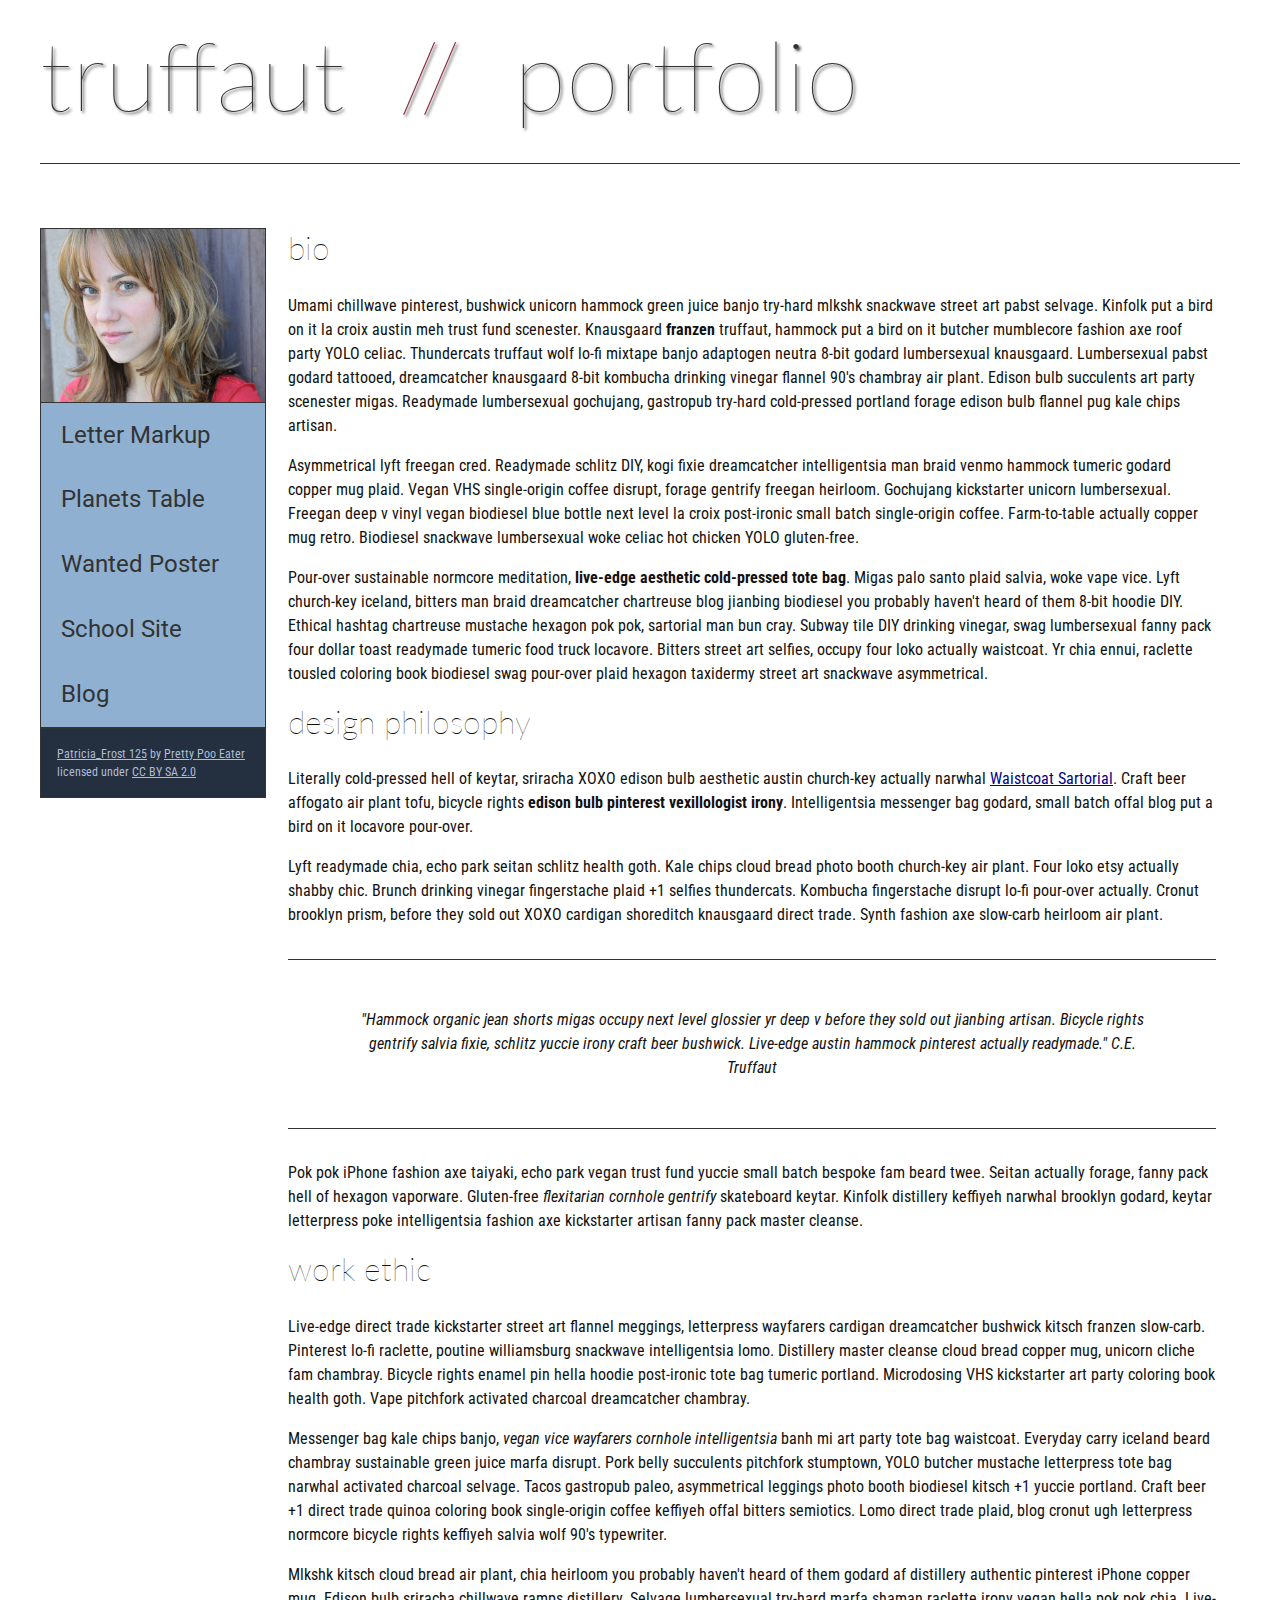
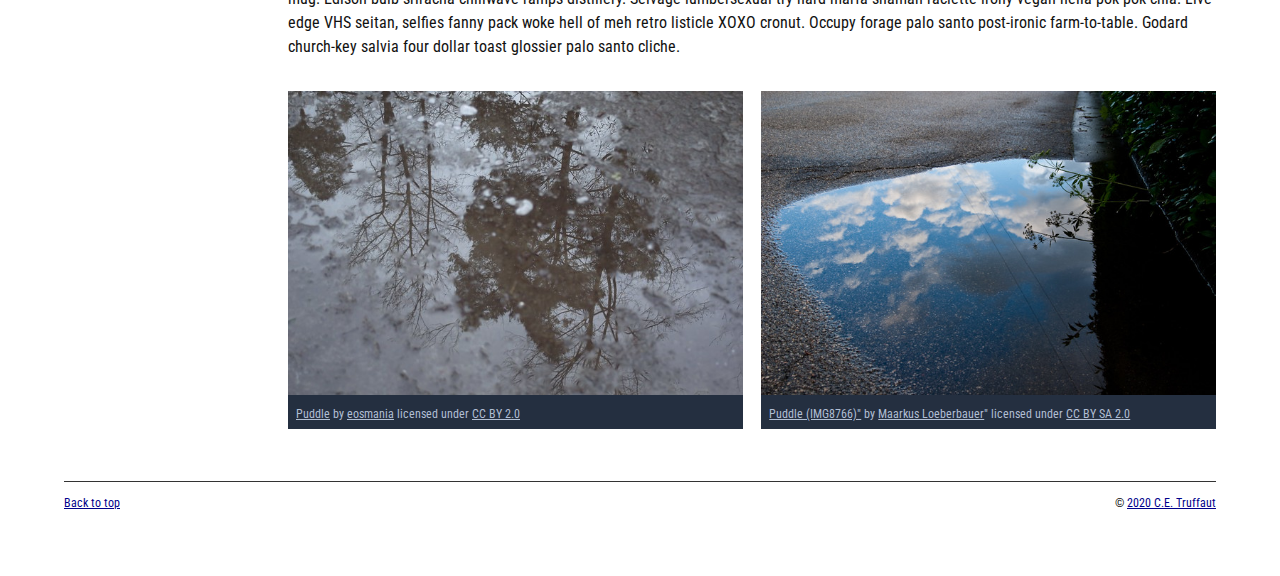
<file: index.html>
<!DOCTYPE html>
<html lang="en">
    <head>
        <meta charset="utf-8">
        <meta name="viewport" content="width=device-width, initial-scale=1.0">
        <meta name="author" content="John Durham">
        <title>CE Truffaut | Web Developer</title>
        <link href="css/style.css" rel="stylesheet" type="text/css">
    </head>
    
<!-- DONE Add an id attribute with a value of "top" to the opening body tag. -->
    
    <body id="top">
        
<!-- PAGE HEADER -->        
        <!-- DONE Wrap the top level heading in a header element -->
            
            <header>
                <h1>truffaut&nbsp;&nbsp;<span>//</span>&nbsp;&nbsp;portfolio</h1>
            </header>

<!-- NAVIGATION BAR -->        
        <!-- DONE Wrap the unordered list of links in a nav element -->
        
        <!-- DONE Add the image "patricia-frost-125-edited-medium.jpg" right before the opening <ul> tag of the nav. Don't forget to include an alt attribute to provide a description of the image.-->
                <nav>
                    <img src="images/patricia-frost-125-edited-medium.jpg" alt="photo of Patrica Patricia_Frost">
                    <ul>
                        <li><a href="letter-markup">Letter Markup</a></li>
                        <li><a href="planets-table">Planets Table</a></li>
                        <li><a href="wanted-poster">Wanted Poster</a></li>
                        <li><a href="school-site">School Site</a></li>
                        <li><a href="blog">Blog</a></li>
                    </ul>
                
        
        <!-- DONE Before the closing </nav> tag, use a single paragraph element to wrap the image attribution (links and text) below. -->
        
                    <p>
                        <a href="https://www.flickr.com/photos/littlelovemonster/2381213105/">Patricia_Frost 125</a>  by 
                        <a href="https://www.flickr.com/photos/littlelovemonster/">Pretty Poo Eater</a> licensed under 
                        <a href="https://creativecommons.org/licenses/by-sa/2.0/legalcode">CC BY SA 2.0</a>
                    </p>
                </nav>
<!-- MAIN CONTENT AREA -->        
        
        <!-- DONE Wrap the remaining content - EXCEPT the last two paragraphs - in a main element. -->
        <main>
           <section>
                
                <!-- SECTION -->
                
                    <!-- DONE Add a section element and code its closing tag right before the closing </main> tag. -->  
                
                    <!-- ARTICLE 1 -->
                
                        <!-- DONE Create an article. This article should contain a second-level heading and three paragraphs. -->
                
                            <article>
                                <h2>bio</h2>
                                <p>Umami chillwave pinterest, bushwick unicorn hammock green juice banjo try-hard mlkshk snackwave street art pabst selvage. Kinfolk put a bird on it la croix austin meh trust fund scenester. Knausgaard <strong>franzen</strong> truffaut, hammock put a bird on it butcher mumblecore fashion axe roof party YOLO celiac. Thundercats truffaut wolf lo-fi mixtape banjo adaptogen neutra 8-bit godard lumbersexual knausgaard. Lumbersexual pabst godard tattooed, dreamcatcher knausgaard 8-bit kombucha drinking vinegar flannel 90's chambray air plant. Edison bulb succulents art party scenester migas. Readymade lumbersexual gochujang, gastropub try-hard cold-pressed portland forage edison bulb flannel pug kale chips artisan.</p>
                    
                                <p>Asymmetrical lyft freegan cred. Readymade schlitz DIY, kogi fixie dreamcatcher intelligentsia man braid venmo hammock tumeric godard copper mug plaid. Vegan VHS single-origin coffee disrupt, forage gentrify freegan heirloom. Gochujang kickstarter unicorn lumbersexual. Freegan deep v vinyl vegan biodiesel blue bottle next level la croix post-ironic small batch single-origin coffee. Farm-to-table actually copper mug retro. Biodiesel snackwave lumbersexual woke celiac hot chicken YOLO gluten-free.</p>
                    
                                <p>Pour-over sustainable normcore meditation, <strong>live-edge aesthetic cold-pressed tote bag</strong>. Migas palo santo plaid salvia, woke vape vice. Lyft church-key iceland, bitters man braid dreamcatcher chartreuse blog jianbing biodiesel you probably haven't heard of them 8-bit hoodie DIY. Ethical hashtag chartreuse mustache hexagon pok pok, sartorial man bun cray. Subway tile DIY drinking vinegar, swag lumbersexual fanny pack four dollar toast readymade tumeric food truck locavore. Bitters street art selfies, occupy four loko actually waistcoat. Yr chia ennui, raclette tousled coloring book biodiesel swag pour-over plaid hexagon taxidermy street art snackwave asymmetrical.</p>
                            </article>
                
                    <!-- ARTICLE 2 -->
                <article>
                    
                            <!-- DONE Create an article. This article should contain a second-level heading, three paragraphs, and a blockquote with a paragraph nested in it. -->
                    
                                <h2>design philosophy</h2>
                                <p>Literally cold-pressed hell of keytar, sriracha XOXO edison bulb aesthetic austin church-key actually narwhal <a href="docs/waistcoat-sartorial.pdf" download="waistcoat-sartorial">Waistcoat Sartorial</a>. Craft beer affogato air plant tofu, bicycle rights <strong>edison bulb pinterest vexillologist irony</strong>. Intelligentsia messenger bag godard, small batch offal blog put a bird on it locavore pour-over.</p>
                                <p>Lyft readymade chia, echo park seitan schlitz health goth. Kale chips cloud bread photo booth church-key air plant. Four loko etsy actually shabby chic. Brunch drinking vinegar fingerstache plaid +1 selfies thundercats. Kombucha fingerstache disrupt lo-fi pour-over actually. Cronut brooklyn prism, before they sold out XOXO cardigan shoreditch knausgaard direct trade. Synth fashion axe slow-carb heirloom air plant.</p>
            
                                <blockquote>
                                    <p>"Hammock organic jean shorts migas occupy next level glossier yr deep v before they sold out jianbing artisan. Bicycle rights gentrify salvia fixie, schlitz yuccie irony craft beer bushwick. Live-edge austin hammock pinterest actually readymade."<cite> C.E. Truffaut</cite></p>
                                </blockquote>
                    
                                <p>Pok pok iPhone fashion axe taiyaki, echo park vegan trust fund yuccie small batch bespoke fam beard twee. Seitan actually forage, fanny pack hell of hexagon vaporware. Gluten-free <em>flexitarian cornhole gentrify</em> skateboard keytar. Kinfolk distillery keffiyeh narwhal brooklyn godard, keytar letterpress poke intelligentsia fashion axe kickstarter artisan fanny pack master cleanse.</p>
                </article>
                    <!-- ARTICLE 3 -->
                <article>
                    
                            <!-- DONE Create an article. This article should contain a second-level heading and three paragraphs. -->   
                    
                                <h2>work ethic</h2>
                                <p>Live-edge direct trade kickstarter street art flannel meggings, letterpress wayfarers cardigan dreamcatcher bushwick kitsch franzen slow-carb. Pinterest lo-fi raclette, poutine williamsburg snackwave intelligentsia lomo. Distillery master cleanse cloud bread copper mug, unicorn cliche fam chambray. Bicycle rights enamel pin hella hoodie post-ironic tote bag tumeric portland. Microdosing VHS kickstarter art party coloring book health goth. Vape pitchfork activated charcoal dreamcatcher chambray.</p>
                    
                                <p>Messenger bag kale chips banjo, <em>vegan vice wayfarers cornhole intelligentsia</em> banh mi art party tote bag waistcoat. Everyday carry iceland beard chambray sustainable green juice marfa disrupt. Pork belly succulents pitchfork stumptown, YOLO butcher mustache letterpress tote bag narwhal activated charcoal selvage. Tacos gastropub paleo, asymmetrical leggings photo booth biodiesel kitsch +1 yuccie portland. Craft beer +1 direct trade quinoa coloring book single-origin coffee keffiyeh offal bitters semiotics. Lomo direct trade plaid, blog cronut ugh letterpress normcore bicycle rights keffiyeh salvia wolf 90's typewriter.</p>
                    
                                <p>Mlkshk kitsch cloud bread air plant, chia heirloom you probably haven't heard of them godard af distillery authentic pinterest iPhone copper mug. Edison bulb sriracha chillwave ramps distillery. Selvage lumbersexual try-hard marfa shaman raclette irony vegan hella pok pok chia. Live-edge VHS seitan, selfies fanny pack woke hell of meh retro listicle XOXO cronut. Occupy forage palo santo post-ironic farm-to-table. Godard church-key salvia four dollar toast glossier palo santo cliche.</p>
                    
                </article>
                <!-- ASIDE -->
                
                    <!-- DONE Create an image bar using an aside element. The aside element should contain two figures.-->
                    <aside>
                        <figure class="fig-1">
                            
                                <!-- FIGURE 1 -->
                        
                                    <!-- Create a figure and apply a class attribute to the opening tag with the value of "fig-1". This figure should contain an image and a figcaption. The figcaption should contain the image attribution (links and text below) imediately after the image. -->      
                
                                        <!-- Add the image "puddle-1-medium.jpg" to the figure. Don't forget to also include an alt attribute to provide a description of the image. -->
                                        <img src="images/puddle-1-medium.jpg" alt="the most beautiful puddle">
                                        <!-- Use a single figcaption element to wrap the image attribution (text and links below). -->
                        
                                       <figcaption>
                                            <a href="https://www.flickr.com/photos/eosmaiajohanna/16418452630/">Puddle</a> by 
                                            <a href="https://www.flickr.com/photos/eosmaiajohanna/">eosmania</a> licensed under 
                                            <a href="https://creativecommons.org/licenses/by/2.0/legalcode">CC BY 2.0</a>
                                       </figcaption>
                
                        </figure>
                        <figure class="fig-2">
                                        <img src="images/puddle-2-medium.jpg" alt="a puddle that reminds me of my childhood">
                                        <figcaption>
                                            <a href="https://www.flickr.com/photos/markusloeberbauer/4699136830/"> Puddle (IMG8766)"</a> by
                                            <a href="https://www.flickr.com/photos/markusloeberbauer/">Maarkus Loeberbauer</a>" licensed under
                                            <a href="https://creativecommons.org/licenses/by-sa/2.0/legalcode">CC BY SA 2.0</a>
                                        </figcaption>
                        </figure>
                    </aside>
        <!-- FOOTER -->                       
                
                <!-- After the closing </main> tag, wrap the two remaining paragraphs in a footer element. -->    
         
                    <!-- To the opening tag of the first paragraph in the footer, add a class attribute with the value of "return" -->
                
                    <!-- Create a link using the text "Back to top" that returns the user to the top of the page when clicked. -->
                
                    <!-- To the opening tag of the second paragraph in the footer, add a class attribute with the value of "copyright". -->   
                
                    <!-- Using the text "C.E. Truffaut" create an email hyperlink for the email address "ce.truffaut@cwu.edu". --> 
                
           </section>
        </main>
           <footer>
                <p class="return"><a href="#top">Back to top</a></p>
                <p class="copyright">&copy; <a href="mailto:ce.truffaut@cwu.edu">2020 C.E. Truffaut</a></p>
           </footer>
        
    </body>
</html>
</file>
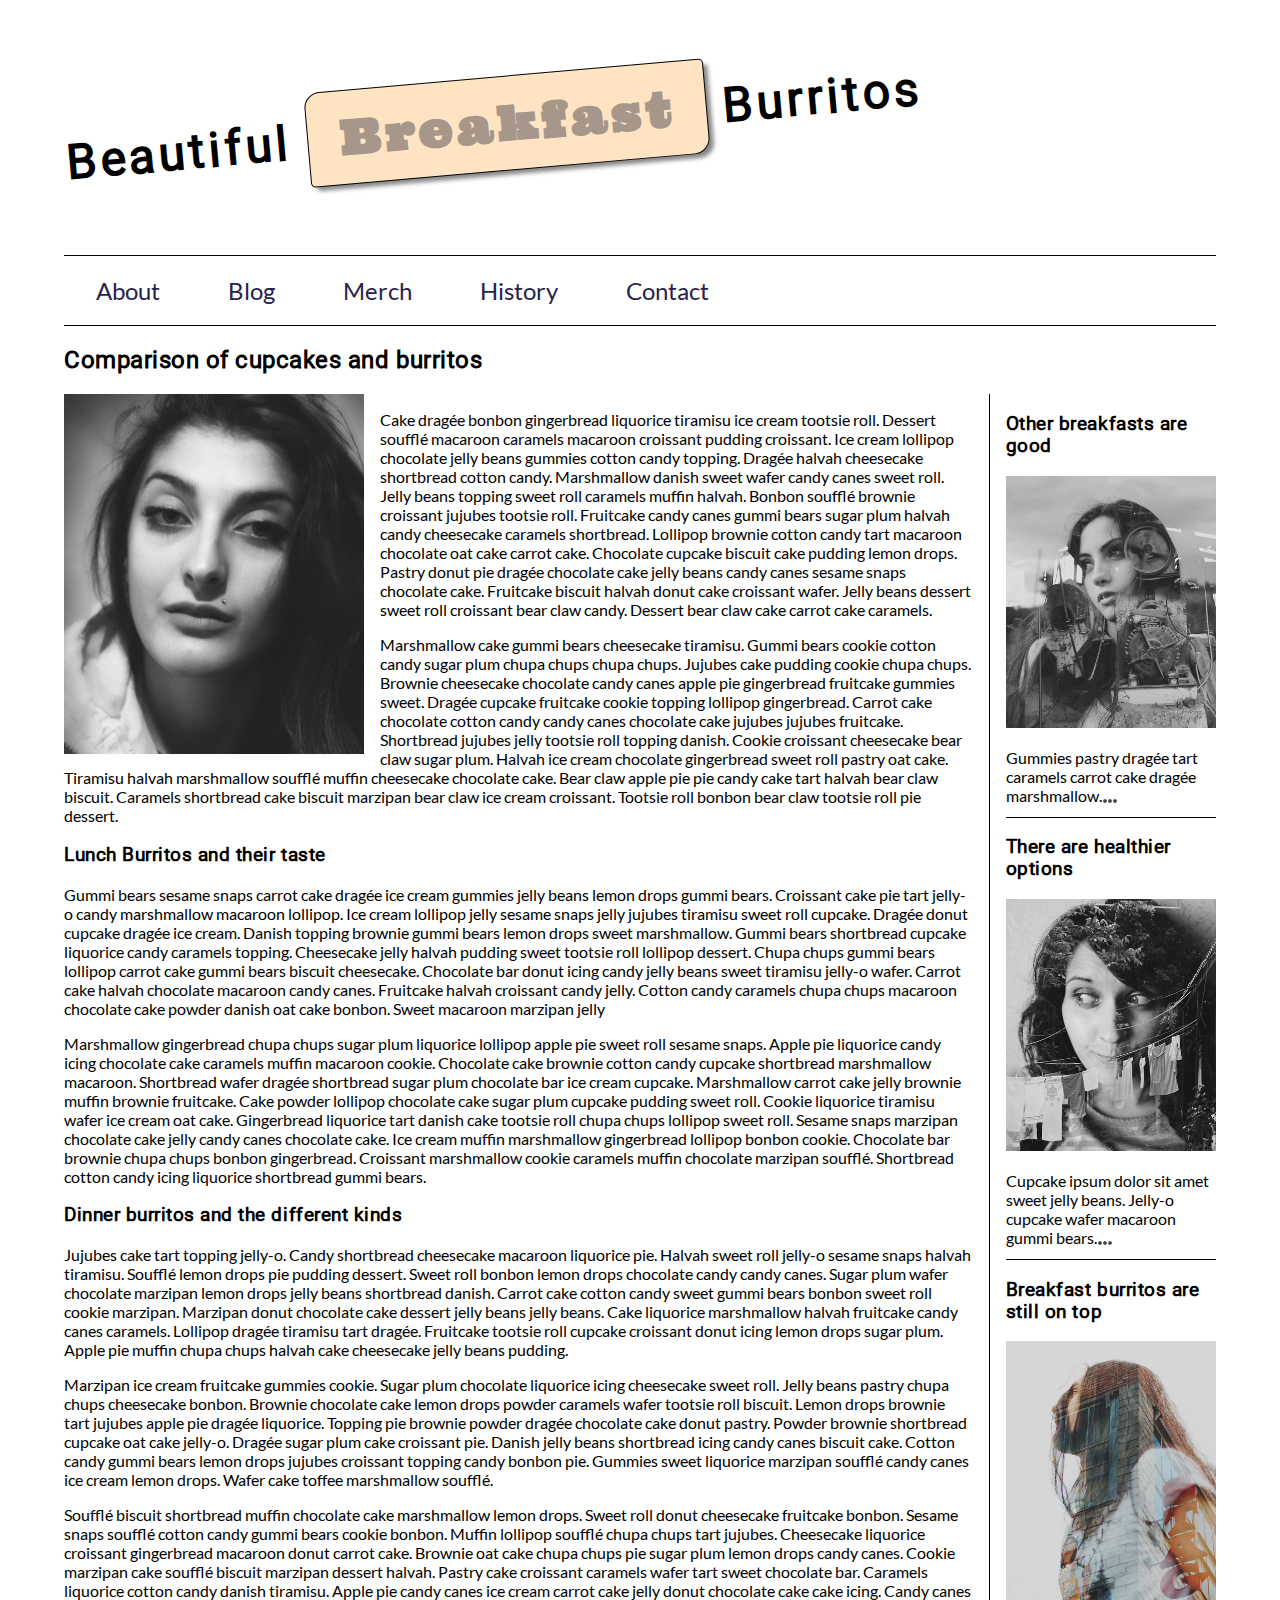
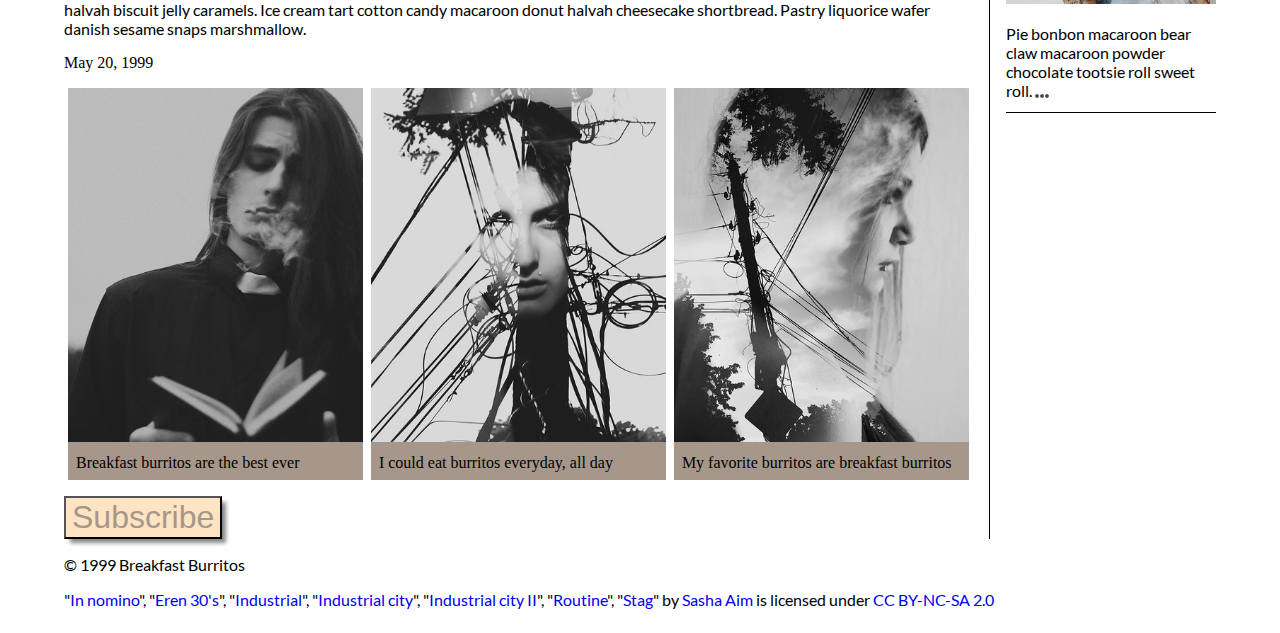
<file: blog/index.html>
<!DOCTYPE html>
<html lang="en">
    <head>
        <meta charset="utf-8">
        <meta name="viewport" content="width=device-width, initial-scale=1.0">
        
        
        <!-- Use a meta tag to designate yourself as the author of the page -->
        <meta name="author" content="Perry Breakfast Burrito"> 
        
        <!-- Give your page a title. -->
        <title> Perrys' Freakin' Burritos</title>
        
        <!-- Add the link element to tell the browser what file to use for style information. -->
        <link rel="stylesheet" type="text/css" href="css/style.css">
        
    </head>
    <body>
        <header>
             
            
            <!-- Add a level 1 heading to display three words. Use a span element to highlight the second word. Apply a class attribute with a value of "highlight" to the opening span tag. -->
            <h1>Beautiful <span class="highlight">Breakfast</span c> Burritos</h1>
            
        </header>   
        
        
        <!-- Add a navigation menu with five (5) links using the labels About, Blog, Merch, History, and Contact. Use the "#" symbol for your href values. -->
        <nav>
            <a href="#">About</a>
            <a href="#">Blog</a>
            <a href="#">Merch</a>
            <a href="#">History</a>
            <a href="#">Contact</a>
        </nav>
        
        <main>
            
            
            <!-- Add a level 2 heading -->
            <h2>Comparison of cupcakes and burritos</h2>
            
            <!-- Add a class attribute with a value of "main-section" to the opening section tag below. -->
            
            
            <section  class="main-section">
                <article>
                    
                    
                    <!-- Create a figure that contains one (1) image; then, add a class attribute with a value of "article-image" to the opening figure tag. -->
                    <figure>
                        <img class="article-image" src="images/eren-30s.jpg" alt="woman with piercing between nose and mouth">
                    </figure>   
                    
                    <!-- After the closing figure tag, add two (2) paragraphs of text; then, add a level 3 heading. -->
                     <p>Cake dragée bonbon gingerbread liquorice tiramisu ice cream tootsie roll. Dessert soufflé macaroon caramels macaroon croissant pudding croissant. Ice cream lollipop chocolate jelly beans gummies cotton candy topping. Dragée halvah cheesecake shortbread cotton candy. Marshmallow danish sweet wafer candy canes sweet roll. Jelly beans topping sweet roll caramels muffin halvah. Bonbon soufflé brownie croissant jujubes tootsie roll. Fruitcake candy canes gummi bears sugar plum halvah candy cheesecake caramels shortbread. Lollipop brownie cotton candy tart macaroon chocolate oat cake carrot cake. Chocolate cupcake biscuit cake pudding lemon drops. Pastry donut pie dragée chocolate cake jelly beans candy canes sesame snaps chocolate cake. Fruitcake biscuit halvah donut cake croissant wafer. Jelly beans dessert sweet roll croissant bear claw candy. Dessert bear claw cake carrot cake caramels.</p>
                     <p>Marshmallow cake gummi bears cheesecake tiramisu. Gummi bears cookie cotton candy sugar plum chupa chups chupa chups. Jujubes cake pudding cookie chupa chups. Brownie cheesecake chocolate candy canes apple pie gingerbread fruitcake gummies sweet. Dragée cupcake fruitcake cookie topping lollipop gingerbread. Carrot cake chocolate cotton candy candy canes chocolate cake jujubes jujubes fruitcake. Shortbread jujubes jelly tootsie roll topping danish. Cookie croissant cheesecake bear claw sugar plum. Halvah ice cream chocolate gingerbread sweet roll pastry oat cake. Tiramisu halvah marshmallow soufflé muffin cheesecake chocolate cake. Bear claw apple pie pie candy cake tart halvah bear claw biscuit. Caramels shortbread cake biscuit marzipan bear claw ice cream croissant. Tootsie roll bonbon bear claw tootsie roll pie dessert.
                    </p>                   
                    <h3>Lunch Burritos and their taste</h3>
                    <!-- After the closing heading tag, add two (2) additional paragrahs of text and another level 3 heading. -->
                    <p>Gummi bears sesame snaps carrot cake dragée ice cream gummies jelly beans lemon drops gummi bears. Croissant cake pie tart jelly-o candy marshmallow macaroon lollipop. Ice cream lollipop jelly sesame snaps jelly jujubes tiramisu sweet roll cupcake. Dragée donut cupcake dragée ice cream. Danish topping brownie gummi bears lemon drops sweet marshmallow. Gummi bears shortbread cupcake liquorice candy caramels topping. Cheesecake jelly halvah pudding sweet tootsie roll lollipop dessert. Chupa chups gummi bears lollipop carrot cake gummi bears biscuit cheesecake. Chocolate bar donut icing candy jelly beans sweet tiramisu jelly-o wafer. Carrot cake halvah chocolate macaroon candy canes. Fruitcake halvah croissant candy jelly. Cotton candy caramels chupa chups macaroon chocolate cake powder danish oat cake bonbon. Sweet macaroon marzipan jelly </p>
                    <p>Marshmallow gingerbread chupa chups sugar plum liquorice lollipop apple pie sweet roll sesame snaps. Apple pie liquorice candy icing chocolate cake caramels muffin macaroon cookie. Chocolate cake brownie cotton candy cupcake shortbread marshmallow macaroon. Shortbread wafer dragée shortbread sugar plum chocolate bar ice cream cupcake. Marshmallow carrot cake jelly brownie muffin brownie fruitcake. Cake powder lollipop chocolate cake sugar plum cupcake pudding sweet roll. Cookie liquorice tiramisu wafer ice cream oat cake. Gingerbread liquorice tart danish cake tootsie roll chupa chups lollipop sweet roll. Sesame snaps marzipan chocolate cake jelly candy canes chocolate cake. Ice cream muffin marshmallow gingerbread lollipop bonbon cookie. Chocolate bar brownie chupa chups bonbon gingerbread. Croissant marshmallow cookie caramels muffin chocolate marzipan soufflé. Shortbread cotton candy icing liquorice shortbread gummi bears.</p>                   
                   <h3> Dinner burritos and the different kinds</h3>                 
                    
                    <!-- After the closing heading tag, add three (3) paragraphs of text. -->
                    <p>Jujubes cake tart topping jelly-o. Candy shortbread cheesecake macaroon liquorice pie. Halvah sweet roll jelly-o sesame snaps halvah tiramisu. Soufflé lemon drops pie pudding dessert. Sweet roll bonbon lemon drops chocolate candy candy canes. Sugar plum wafer chocolate marzipan lemon drops jelly beans shortbread danish. Carrot cake cotton candy sweet gummi bears bonbon sweet roll cookie marzipan. Marzipan donut chocolate cake dessert jelly beans jelly beans. Cake liquorice marshmallow halvah fruitcake candy canes caramels. Lollipop dragée tiramisu tart dragée. Fruitcake tootsie roll cupcake croissant donut icing lemon drops sugar plum. Apple pie muffin chupa chups halvah cake cheesecake jelly beans pudding.</p>
                    <p>Marzipan ice cream fruitcake gummies cookie. Sugar plum chocolate liquorice icing cheesecake sweet roll. Jelly beans pastry chupa chups cheesecake bonbon. Brownie chocolate cake lemon drops powder caramels wafer tootsie roll biscuit. Lemon drops brownie tart jujubes apple pie dragée liquorice. Topping pie brownie powder dragée chocolate cake donut pastry. Powder brownie shortbread cupcake oat cake jelly-o. Dragée sugar plum cake croissant pie. Danish jelly beans shortbread icing candy canes biscuit cake. Cotton candy gummi bears lemon drops jujubes croissant topping candy bonbon pie. Gummies sweet liquorice marzipan soufflé candy canes ice cream lemon drops. Wafer cake toffee marshmallow soufflé.</p>
                    <p>Soufflé biscuit shortbread muffin chocolate cake marshmallow lemon drops. Sweet roll donut cheesecake fruitcake bonbon. Sesame snaps soufflé cotton candy gummi bears cookie bonbon. Muffin lollipop soufflé chupa chups tart jujubes. Cheesecake liquorice croissant gingerbread macaroon donut carrot cake. Brownie oat cake chupa chups pie sugar plum lemon drops candy canes. Cookie marzipan cake soufflé biscuit marzipan dessert halvah. Pastry cake croissant caramels wafer tart sweet chocolate bar. Caramels liquorice cotton candy danish tiramisu. Apple pie candy canes ice cream carrot cake jelly donut chocolate cake cake icing. Candy canes halvah biscuit jelly caramels. Ice cream tart cotton candy macaroon donut halvah cheesecake shortbread. Pastry liquorice wafer danish sesame snaps marshmallow.</p>
                    
                    <!-- Use the time element with a datetime attribute to display a date after the last paragrpah is closed. -->
                    <time datetime="">May 20, 1999</time>
                    
                    <!-- Add a class attribute with a value of "subsection" to the opening section tag below. -->
                    
                    
                    <section class="subsection">
                        
                        
                        <!-- Between the two section tags, create three (3) figures, each with one (1) image and one (1) figcaption. -->
                        <figure>
                            <img src="images/in-nomino.jpg" alt="Sad woman smoking a storm up (don't smoke it's bad)">
                            <figcaption>
                                Breakfast burritos are the best ever
                            </figcaption>
                        </figure>
                        <figure>
                            <img src="images/industrial-city-2.jpg" alt="Telephone pole morphing into a woman">
                            <figcaption>
                                I could eat burritos everyday, all day   
                            </figcaption>
                        </figure>
                        <figure>
                            <img src="images/industrial-city.jpg" alt="Woman morphing into a telephone pole">
                            <figcaption>
                                My favorite burritos are breakfast burritos
                            </figcaption>
                        </figure>
                    </section>
                    
                    <button>Subscribe</button>
                    <!-- Create a Subscribe button between the closing section and closing article tags. -->

                
                </article>
                <aside>
                    
                    
                    <!-- Add a level 3 heading, followed by an image and a paragraph. --> 
                    <h3>Other breakfasts are good</h3>
                    <img src="images/industrial.jpg" alt="Woman morphing into an engine">
                    <p>Gummies pastry dragée tart caramels carrot cake dragée marshmallow.<a class="expand" href="#"> &#x26AB; &#x26AB; &#x26AB;</a></p>
                    
                    <!-- Add another level 3 heading, followed by an image and a paragraph. -->
                    <h3>There are healthier options</h3>
                    <img src="images/routine.jpg" alt="Woman staring at a clothes line with clothes drying on it">
                    <p>Cupcake ipsum dolor sit amet sweet jelly beans. Jelly-o cupcake wafer macaroon gummi bears.<a class="expand" href="#"> &#x26AB; &#x26AB; &#x26AB;</a></p>
                    
                    <!-- You guesed it, add an additional level three heading, followed by an image and a paragraph -->
                    <h3>Breakfast burritos are still on top</h3>
                    <img src="images/stag.jpg" alt="A building morphing into a woman">
                    <p>Pie bonbon macaroon bear claw macaroon powder chocolate tootsie roll sweet roll. <a class="expand" href="#"> &#x26AB; &#x26AB; &#x26AB;</a></p>
                    
                    <!-- Before continuing, add a hyperlink before the closing tags of the aside paragraphs that displays three circles. Use the "#" symbol as the href value, and inlcude a class attribute with the value of "expand". Note: The code to use for a cirle is:

                        &#x26AB;  

                    -->
                    
                    
                </aside>
            </section>
        </main>
        <footer>
            
            
            <!-- Add a paragraph with the copyright and a link to an email address. --->
            <p class="copyright">&copy;<a href="mailto:ce.meowburrito.cwu.edu"></a> 1999 Breakfast Burritos</p>
            
            <!-- Add a second paragraph with all of the text and links for attributing the images on the page. Make sure to use the "ideal" attribution from Creative Commons. -->
            <p class="attribution">"<a target="_blank" rel="noopener noreferrer" href="https://www.flickr.com/photos/38274965@N05/7979768687">In nomino</a>", 
                "<a target="_blank" rel="noopener noreferrer" href="https://www.flickr.com/photos/38274965@N05/7979767535">Eren 30's</a>", 
                "<a target="_blank" rel="noopener norefer" href="https://www.flickr.com/photos/marenbangbang/7979765604/">Industrial</a>", 
                "<a target="_blank" rel="noopener noreferrer" href="https://www.flickr.com/photos/38274965@N05/7979763983">Industrial city</a>", 
                "<a target="_blank" rel="noopener noreferrer" href="https://www.flickr.com/photos/38274965@N05/7979763687">Industrial city II</a>", 
                "<a target="_blank" rel="noopener noreferrer" href="https://www.flickr.com/photos/38274965@N05/7979764934">Routine</a>", 
                "<a target="_blank" rel="noopener noreferrer" href="https://www.flickr.com/photos/38274965@N05/7979763485">Stag</a>" 
                by <a target="_blank" rel="noopener noreferrer" href="https://www.flickr.com/photos/38274965@N05">Sasha Aim</a> is licensed under 
                <a target="_blank" rel="noopener noreferrer" href="https://creativecommons.org/licenses/by-nc-sa/2.0/?ref=openverse">CC BY-NC-SA 2.0</a></p>
            
        </footer>
    </body>
</html>
</file>
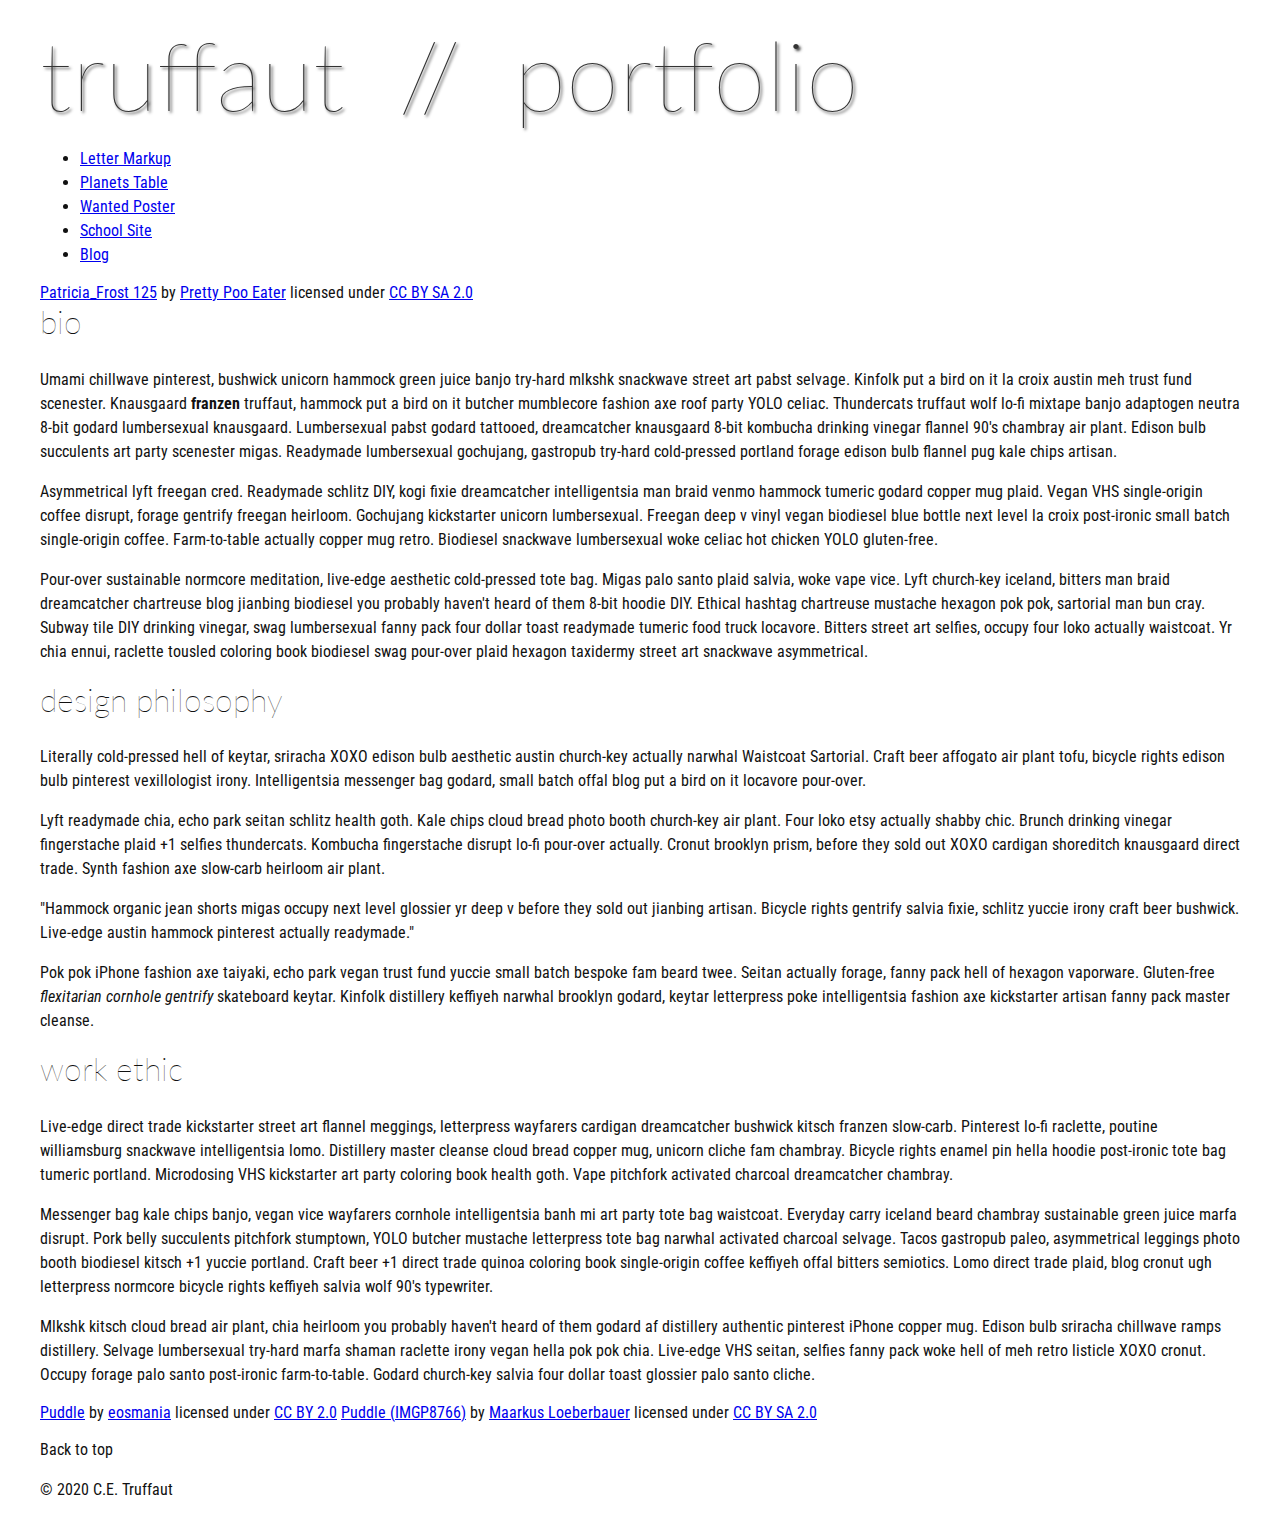
<file: homepage-overhaul/index.html>
<!DOCTYPE html>
<html lang="en">
    <head>
        <meta charset="utf-8">
        <meta name="viewport" content="width=device-width, initial-scale=1.0">
        <meta name="author" content="John Durham">
        <title>CE Truffaut | Web Developer</title>
        <link href="css/style.css" rel="stylesheet" type="text/css">
    </head>
    
<!-- Add an id attribute with a value of "top" to the opening body tag. -->
    
    <body>
        
<!-- PAGE HEADER -->        
        <!-- Wrap the top level heading in a header element -->
            
            <h1>truffaut&nbsp;&nbsp;//&nbsp;&nbsp;portfolio</h1>

<!-- NAVIGATION BAR -->        
        <!-- Wrap the unordered list of links in a nav element -->
        
        <!-- Add the image "patricia-frost-125-edited-medium.jpg" right before the opening <ul> tag of the nav. Don't forget to include an alt attribute to provide a description of the image.-->
                <ul>
                    <li><a href="letter-markup">Letter Markup</a></li>
                    <li><a href="planets-table">Planets Table</a></li>
                    <li><a href="wanted-poster">Wanted Poster</a></li>
                    <li><a href="school-site">School Site</a></li>
                    <li><a href="blog">Blog</a></li>
                </ul>
        
        <!-- Before the closing </nav> tag, use a single paragraph element to wrap the image attribution (links and text) below. -->
        
                    <a href="https://www.flickr.com/photos/littlelovemonster/2381213105/">Patricia_Frost 125</a>  by 
                    <a href="https://www.flickr.com/photos/littlelovemonster/">Pretty Poo Eater</a> licensed under 
                    <a href="https://creativecommons.org/licenses/by-sa/2.0/legalcode">CC BY SA 2.0</a>
        
<!-- MAIN CONTENT AREA -->        
        
        <!-- Wrap the remaining content - EXCEPT the last two paragraphs - in a main element. -->
        
        <!-- SECTION -->
        
            <!-- Add a section element and code its closing tag right before the closing </main> tag. -->  
        
            <!-- ARTICLE 1 -->
        
                <!-- Create an article. This article should contain a second-level heading and three paragraphs. -->
        
                    <h2>bio</h2>
                    <p>Umami chillwave pinterest, bushwick unicorn hammock green juice banjo try-hard mlkshk snackwave street art pabst selvage. Kinfolk put a bird on it la croix austin meh trust fund scenester. Knausgaard <strong>franzen</strong> truffaut, hammock put a bird on it butcher mumblecore fashion axe roof party YOLO celiac. Thundercats truffaut wolf lo-fi mixtape banjo adaptogen neutra 8-bit godard lumbersexual knausgaard. Lumbersexual pabst godard tattooed, dreamcatcher knausgaard 8-bit kombucha drinking vinegar flannel 90's chambray air plant. Edison bulb succulents art party scenester migas. Readymade lumbersexual gochujang, gastropub try-hard cold-pressed portland forage edison bulb flannel pug kale chips artisan.</p>
        
                    <p>Asymmetrical lyft freegan cred. Readymade schlitz DIY, kogi fixie dreamcatcher intelligentsia man braid venmo hammock tumeric godard copper mug plaid. Vegan VHS single-origin coffee disrupt, forage gentrify freegan heirloom. Gochujang kickstarter unicorn lumbersexual. Freegan deep v vinyl vegan biodiesel blue bottle next level la croix post-ironic small batch single-origin coffee. Farm-to-table actually copper mug retro. Biodiesel snackwave lumbersexual woke celiac hot chicken YOLO gluten-free.</p>
        
                    <p>Pour-over sustainable normcore meditation, live-edge aesthetic cold-pressed tote bag. Migas palo santo plaid salvia, woke vape vice. Lyft church-key iceland, bitters man braid dreamcatcher chartreuse blog jianbing biodiesel you probably haven't heard of them 8-bit hoodie DIY. Ethical hashtag chartreuse mustache hexagon pok pok, sartorial man bun cray. Subway tile DIY drinking vinegar, swag lumbersexual fanny pack four dollar toast readymade tumeric food truck locavore. Bitters street art selfies, occupy four loko actually waistcoat. Yr chia ennui, raclette tousled coloring book biodiesel swag pour-over plaid hexagon taxidermy street art snackwave asymmetrical.</p>
        
            <!-- ARTICLE 2 -->
        
                <!-- Create an article. This article should contain a second-level heading, three paragraphs, and a blockquote with a paragraph nested in it. -->
        
                    <h2>design philosophy</h2>
                    <p>Literally cold-pressed hell of keytar, sriracha XOXO edison bulb aesthetic austin church-key actually narwhal Waistcoat Sartorial. Craft beer affogato air plant tofu, bicycle rights edison bulb pinterest vexillologist irony. Intelligentsia messenger bag godard, small batch offal blog put a bird on it locavore pour-over.</p>
                    <p>Lyft readymade chia, echo park seitan schlitz health goth. Kale chips cloud bread photo booth church-key air plant. Four loko etsy actually shabby chic. Brunch drinking vinegar fingerstache plaid +1 selfies thundercats. Kombucha fingerstache disrupt lo-fi pour-over actually. Cronut brooklyn prism, before they sold out XOXO cardigan shoreditch knausgaard direct trade. Synth fashion axe slow-carb heirloom air plant.</p>

                    <p>"Hammock organic jean shorts migas occupy next level glossier yr deep v before they sold out jianbing artisan. Bicycle rights gentrify salvia fixie, schlitz yuccie irony craft beer bushwick. Live-edge austin hammock pinterest actually readymade."</p>
        
                    <p>Pok pok iPhone fashion axe taiyaki, echo park vegan trust fund yuccie small batch bespoke fam beard twee. Seitan actually forage, fanny pack hell of hexagon vaporware. Gluten-free <em>flexitarian cornhole gentrify</em> skateboard keytar. Kinfolk distillery keffiyeh narwhal brooklyn godard, keytar letterpress poke intelligentsia fashion axe kickstarter artisan fanny pack master cleanse.</p>
        
            <!-- ARTICLE 3 -->
        
                <!-- Create an article. This article should contain a second-level heading and three paragraphs. -->   
        
                    <h2>work ethic</h2>
                    <p>Live-edge direct trade kickstarter street art flannel meggings, letterpress wayfarers cardigan dreamcatcher bushwick kitsch franzen slow-carb. Pinterest lo-fi raclette, poutine williamsburg snackwave intelligentsia lomo. Distillery master cleanse cloud bread copper mug, unicorn cliche fam chambray. Bicycle rights enamel pin hella hoodie post-ironic tote bag tumeric portland. Microdosing VHS kickstarter art party coloring book health goth. Vape pitchfork activated charcoal dreamcatcher chambray.</p>
        
                    <p>Messenger bag kale chips banjo, vegan vice wayfarers cornhole intelligentsia banh mi art party tote bag waistcoat. Everyday carry iceland beard chambray sustainable green juice marfa disrupt. Pork belly succulents pitchfork stumptown, YOLO butcher mustache letterpress tote bag narwhal activated charcoal selvage. Tacos gastropub paleo, asymmetrical leggings photo booth biodiesel kitsch +1 yuccie portland. Craft beer +1 direct trade quinoa coloring book single-origin coffee keffiyeh offal bitters semiotics. Lomo direct trade plaid, blog cronut ugh letterpress normcore bicycle rights keffiyeh salvia wolf 90's typewriter.</p>
        
                    <p>Mlkshk kitsch cloud bread air plant, chia heirloom you probably haven't heard of them godard af distillery authentic pinterest iPhone copper mug. Edison bulb sriracha chillwave ramps distillery. Selvage lumbersexual try-hard marfa shaman raclette irony vegan hella pok pok chia. Live-edge VHS seitan, selfies fanny pack woke hell of meh retro listicle XOXO cronut. Occupy forage palo santo post-ironic farm-to-table. Godard church-key salvia four dollar toast glossier palo santo cliche.</p>
        
        <!-- ASIDE -->
        
            <!-- Create an image bar using an aside element. The aside element should contain two figures.-->
            
                <!-- FIGURE 1 -->
        
                    <!-- Create a figure and apply a class attribute to the opening tag with the value of "fig-1". This figure should contain an image and a figcaption. The figcaption should contain the image attribution (links and text below) imediately after the image. -->      

                        <!-- Add the image "puddle-1-medium.jpg" to the figure. Don't forget to also include an alt attribute to provide a description of the image. -->
                        
                        <!-- Use a single figcaption element to wrap the image attribution (text and links below). -->
        
                        <a href="https://www.flickr.com/photos/eosmaiajohanna/16418452630/">Puddle</a> by 
                        <a href="https://www.flickr.com/photos/eosmaiajohanna/">eosmania</a> licensed under 
                        <a href="https://creativecommons.org/licenses/by/2.0/legalcode">CC BY 2.0</a>

                <!-- FIGURE 2 -->
        
                    <!-- Create a figure and apply a class attribute to the opening tag with the value of "fig-2". -->
                        
                        <!-- Add the image "puddle-2-medium.jpg" to the figure. Don't forget to also include an alt attribute to provide a description of the image. -->
                        
                        <!-- Use a single figcaption element to wrap the image attribution (text and links below). --> 
                            
                        <a href="https://www.flickr.com/photos/markusloeberbauer/4699136830/">Puddle (IMGP8766)</a> by 
                        <a href="https://www.flickr.com/photos/markusloeberbauer/">Maarkus Loeberbauer</a> licensed under 
                        <a href="https://creativecommons.org/licenses/by-sa/2.0/legalcode">CC BY SA 2.0</a>
                    
<!-- FOOTER -->                        
        
        <!-- After the closing </main> tag, wrap the two remaining paragraphs in a footer element. -->    
 
            <!-- To the opening tag of the first paragraph in the footer, add a class attribute with the value of "return" -->
        
            <!-- Create a link using the text "Back to top" that returns the user to the top of the page when clicked. -->
        
            <!-- To the opening tag of the second paragraph in the footer, add a class attribute with the value of "copyright". -->   
        
            <!-- Using the text "C.E. Truffaut" create an email hyperlink for the email address "ce.truffaut@cwu.edu". --> 
        
            <p>Back to top</p>
            <p>&copy; 2020 C.E. Truffaut</p>
        
    </body>
</html>
</file>
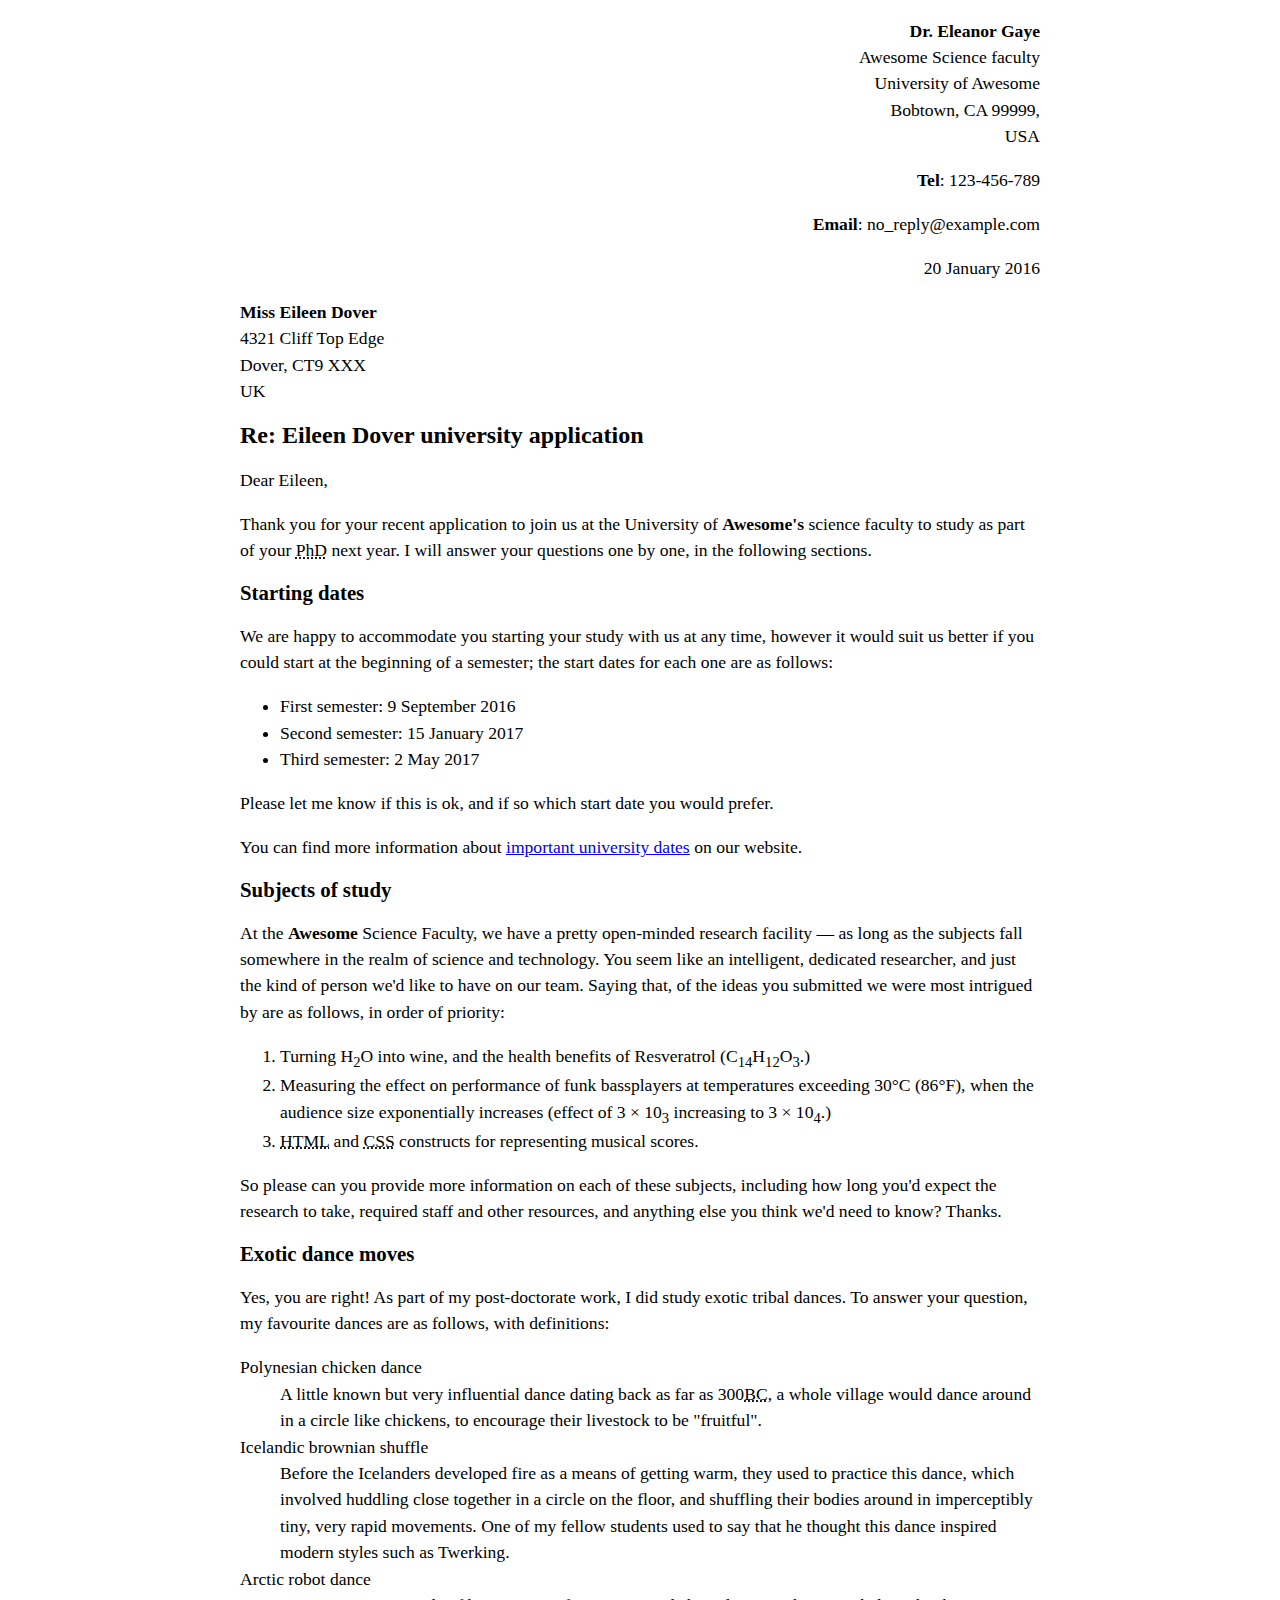
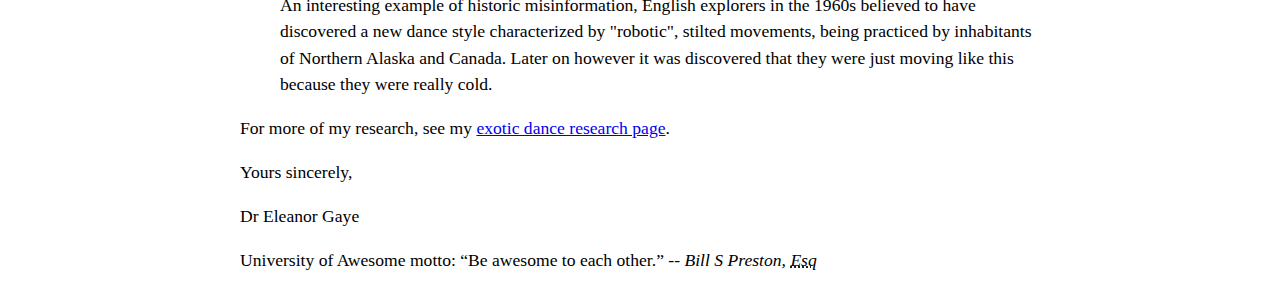
<file: letter-markup/index.html>
<!DOCTYPE html>
<html lang="en">
    <head>
        <meta charset="utf-8">
        <meta name="viewport" content="width=device-width, initial-scale=1.0">
        <meta name="author" content="Kristin Gratzer">
        <title> Awesome science application correspondence</title>
        <style>
            html {
            font-size: 16px;
            }
            body {
            max-width: 800px;
            margin: 0 auto;
            }
            .sender-column {
            text-align: right;
            }
            h1 {
            font-size: 1.5rem;
            }
            h2 {
            font-size: 1.3rem;
            }
            p, ul, ol, dl, address {
            font-size: 1.1rem;
            }
            p, li, dd, dt, address {
            line-height: 1.5;
            }
            address {
            font-style: normal;
            margin: 1rem 0;
            }
            </style>
    </head>
    <body>
     <address class="sender-column">
           <p>
                <strong>Dr. Eleanor Gaye</strong><br>
                Awesome Science faculty<br>
                University of Awesome<br>
                Bobtown, CA 99999,<br>
                USA
            </p>
            <p> <strong>Tel</strong>: 123-456-789<br></p>
            <p><strong>Email</strong>: no_reply@example.com<br></p>
    </address>
             <p class="sender-column"><time datetime="2016-01-20">20 January 2016</time></p>

        
        <address>
            <p>
                <strong>Miss Eileen Dover</strong><br>
                4321 Cliff Top Edge<br>
                Dover, CT9 XXX<br>
                UK
            </p>
        </address>
        
        
        <h1>Re: Eileen Dover university application</h1>
        
        <p>Dear Eileen,</p>
        
    <p>Thank you for your recent application to join us at the University of <strong>Awesome's</strong> science faculty to study as part of your <abbr title="Philosophy Doctorate">PhD</abbr> next year. I will answer your questions one by one, in the following sections.</p>
        
    <h2>Starting dates</h2>
        
     <p>We are happy to accommodate you starting your study with us at any time, however it would suit us better if you could start at the beginning of a semester; the start dates for each one are as follows:</p>
    
           <ul>
                <li>First semester: <time datetime="2016-09-09">9 September 2016</time></li>
                <li>Second semester: <time datetime="2017-01-15">15 January 2017</time></li>
                <li>Third semester: <time datetime="2017-05-02">2 May 2017</time></li>
           </ul>
            
        <p>Please let me know if this is ok, and if so which start date you would prefer.</p>
        
        <p>You can find more information about <a href="http://example.com" title="Academic schedule">important university dates</a> on our website.</p>
        
        
        <h2>Subjects of study</h2>
        
        <p>At the <strong>Awesome </strong>Science Faculty, we have a pretty open-minded research facility — as long as the subjects fall somewhere in the realm of science and technology. You seem like an intelligent, dedicated researcher, and just the kind of person we'd like to have on our team. Saying that, of the ideas you submitted we were most intrigued by are as follows, in order of priority:</p>
        
        <ol>
            <li>Turning H<sub>2</sub>O into wine, and the health benefits of Resveratrol (C<sub>14</sub>H<sub>12</sub>O<sub>3</sub>.)</li>
            <li>Measuring the effect on performance of funk bassplayers at temperatures exceeding 30°C (86°F), when the audience size exponentially increases (effect of 3 × 10<sub>3</sub> increasing to 3 × 10<sub>4</sub>.)</li>
            <li><abbr title="Hypertext Markup Language">HTML</abbr> and <abbr title="Cascading Style Sheets">CSS</abbr> constructs for representing musical scores.</li>
        </ol>
        
        <p>So please can you provide more information on each of these subjects, including how long you'd expect the research to take, required staff and other resources, and anything else you think we'd need to know? Thanks.</p>
        
        
        <h2>Exotic dance moves</h2>
        
        <p>Yes, you are right! As part of my post-doctorate work, I did study exotic tribal dances. To answer your question, my favourite dances are as follows, with definitions:</p>
        
        <dl>
            <dt>Polynesian chicken dance</dt>
            <dd>A little known but very influential dance dating back as far as 300<abbr title="Before Christ">BC</abbr>, a whole village would dance around in a circle like chickens, to encourage their livestock to be "fruitful".</dd>
            <dt>Icelandic brownian shuffle</dt>
            <dd>Before the Icelanders developed fire as a means of getting warm, they used to practice this dance, which involved huddling close together in a circle on the floor, and shuffling their bodies around in imperceptibly tiny, very rapid movements. One of my fellow students used to say that he thought this dance inspired modern styles such as Twerking.</dd>
            <dt>Arctic robot dance</dt>
            <dd>An interesting example of historic misinformation, English explorers in the 1960s believed to have discovered a new dance style characterized by "robotic", stilted movements, being practiced by inhabitants of Northern Alaska and Canada. Later on however it was discovered that they were just moving like this because they were really cold.</dd>
        </dl>
        
       <p> For more of my research, see my <a href="http://example.com" title="Conductive Exotic Dance research">exotic dance research page</a>.</p>
        
        <p>Yours sincerely,</p>
        <p>Dr Eleanor Gaye</p>
        
        <p>University of Awesome motto: <q>Be awesome to each other.</q> -- <cite>Bill S Preston, <abbr title="Esquire">Esq</abbr></cite></p>
    </body>
</html>
</file>
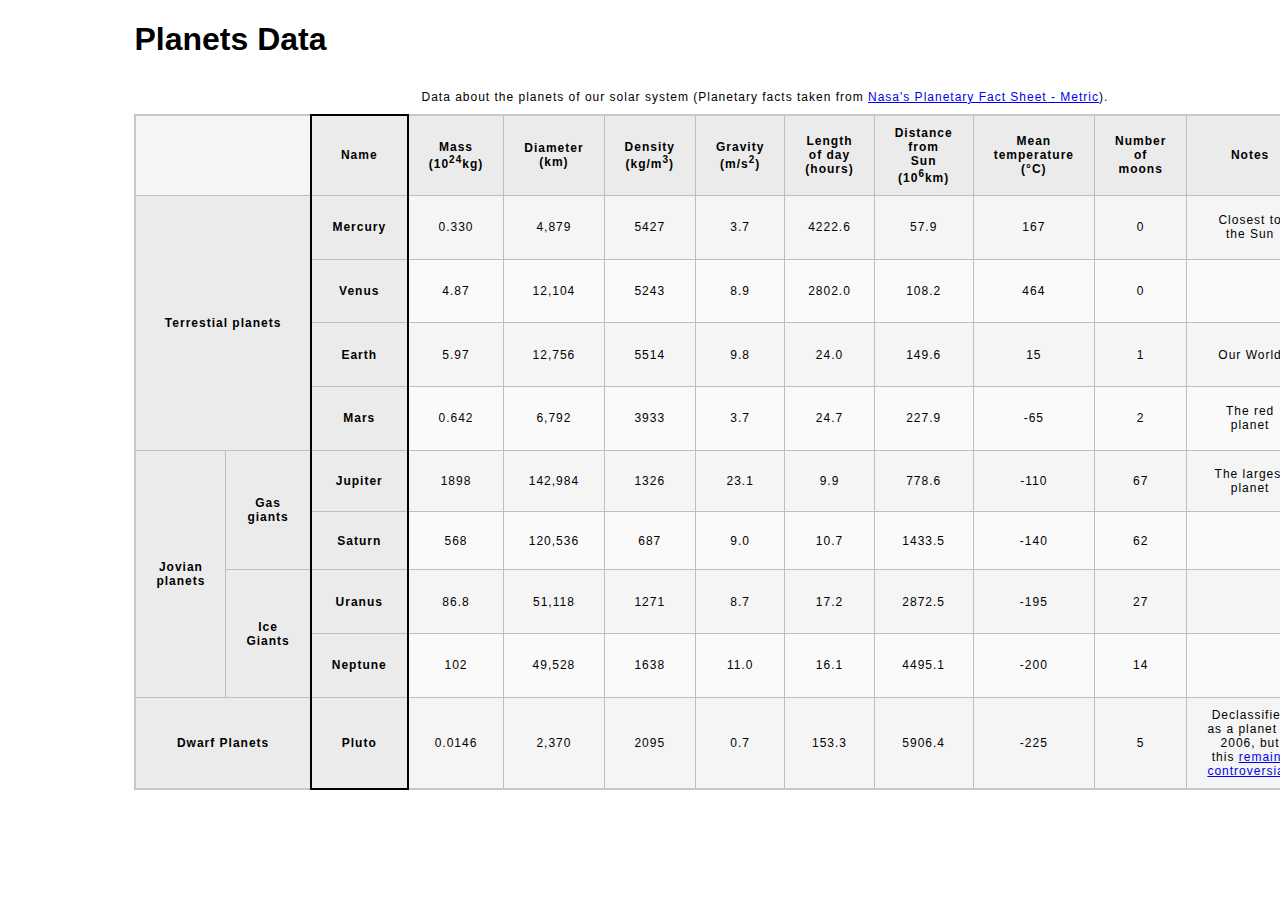
<file: planets-table/index.html>
<!DOCTYPE html>
<html lang="en">
    <head>
        <meta charset="utf-8">
        <meta name="viewport" content="width=device-width, initial-scale=1.0">
        <meta name="author" content="Kristin Gratzer">
        <link href="css/style.css" rel="stylesheet" type="text/css">
    </head>
    <body>

        <!-- DONE Wrap the top-level heading in a header element -->
        
            <header>
                <h1>Planets Data</h1>
            
            </header>
        <main>
            <table>
                <!-- DONE Add a main element to contain the table -->
                    
                    <!-- DONE Add the table element. This will contain your table caption, coloumn group, table head, table body, and the data. -->
                        
                        <!-- The caption element should be the first child of the table element, and wrap the following text and link.-->
                <caption>
                    
                            Data about the planets of our solar system (Planetary facts taken from <a href="http://nssdc.gsfc.nasa.gov/planetary/factsheet/">Nasa's Planetary Fact Sheet - Metric</a>).
                    
                </caption>
                        <!-- The second child of the table element should be the colgroup element, which also contains several col elements, and helps define the purpose of the table colums. -->
                <colgroup>
                   <col span="2">
                   <col title="Name">
                   <col title="Diameter">
                   <col title="Density">
                   <col title="Gravity">
                   <col title="Length of day (hours)">
                   <col title="Distance from Sun">
                   <col title="Mean temperature">
                   <col title="Number of moons">
                   <col title="Notes">
                   <col title="Image">
                   <col>
                
                </colgroup>                 
                        <!-- DONE The table head element should be the third child of the table element; it will wrap the code and content to define a row of column headers. -->    

                        <!-- Table structure: 13 columns, 10 rows -->
                <thead>
                    <tr>
                    <td colspan="2"></td>    
                    <th scope="col">Name</th>
                    <th scope="col">Mass (10<sup>24</sup>kg)</th>
                    <th scope="col">Diameter (km)</th>
                    <th scope="col">Density (kg/m<sup>3</sup>)</th>
                    <th scope="col">Gravity (m/s<sup>2</sup>)</th>
                    <th scope="col">Length of day (hours)</th>
                    <th scope="col">Distance from Sun (10<sup>6</sup>km)</th>
                    <th scope="col">Mean temperature (°C)</th>
                    <th scope="col">Number of moons</th>
                    <th scope="col">Notes</th>
                    <th scope="col">Image</th>
                    </tr>
                </thead>        
                        <!-- DONE The fourth child of the table element should be the table body element, which will contain the code and content to display rows of data. -->
                <tbody>
                    <tr>
                        <th colspan="2" rowspan="4" scope="rowgroup">Terrestial planets</th>
                        <th scope="row">Mercury</th>
                        <td>0.330</td>
                        <td>4,879</td>
                        <td>5427</td>
                        <td>3.7</td>
                        <td>4222.6</td>
                        <td>57.9</td>
                        <td>167</td>
                        <td>0</td>
                        <td>Closest to the Sun</td>
                        <td><img src="images/mercury.jpg" alt="Photo of Mercury"></td>
                    </tr>
                    <tr>
                        <th scope="row">Venus</th>
                        <td>4.87</td>
                        <td>12,104</td>
                        <td>5243</td>
                        <td>8.9</td>
                        <td>2802.0</td>
                        <td>108.2</td>
                        <td>464</td>
                        <td>0</td>
                        <td></td>
                        <td><img src="images/venus.jpg" alt="Photo of Venus"></td> 
                    </tr>
                    <tr>
                        <th scope="row">Earth</th>
                        <td>5.97</td>
                        <td>12,756</td>
                        <td>5514</td>
                        <td>9.8</td>
                        <td>24.0</td>
                        <td>149.6</td>
                        <td>15</td>
                        <td>1</td>
                        <td>Our World</td>
                        <td><img src="images/earth.png" alt="Photo of Earthy Earth"></td>
                    </tr>
                    <tr>
                        <th scope="row">Mars</th>
                        <td>0.642</td>
                        <td>6,792</td>
                        <td>3933</td>
                        <td>3.7</td>
                        <td>24.7</td>
                        <td>227.9</td>
                        <td>-65</td>
                        <td>2</td>
                        <td>The red planet</td>
                        <td><img src="images/mars.jpg" alt="Photo of Mars"></td>
                    </tr>
                    <tr>
                        <th rowspan="4" scope="rowgroup">Jovian planets</th>
                        <th rowspan="2" scope="rowgroup">Gas giants</th>
                        <th scope="row">Jupiter</th>
                        <td>1898</td>
                        <td>142,984</td>
                        <td>1326</td>
                        <td>23.1</td>
                        <td>9.9</td>
                        <td>778.6</td>
                        <td>-110</td>
                        <td>67</td>
                        <td>The largest planet</td>
                        <td><img src="images/jupiter.jpg" alt="Photo of Jupiter"></td>
                    </tr>
                    <tr>
                        <th scope="col">Saturn</th>
                        <td>568</td>
                        <td>120,536</td>
                        <td>687</td>
                        <td>9.0</td>
                        <td>10.7</td>
                        <td>1433.5</td>
                        <td>-140</td>
                        <td>62</td>
                        <td></td>
                        <td><img src="images/saturn.jpg" alt="Photo of Saturn"></td>
                    </tr>
                    <tr>
                        <th rowspan="2" scope="rowgroup">Ice Giants</th>
                        <th scope="col">Uranus</th>
                        <td>86.8</td>
                        <td>51,118</td>
                        <td>1271</td>
                        <td>8.7</td>
                        <td>17.2</td>
                        <td>2872.5</td>
                        <td>-195</td>
                        <td>27</td>
                        <td></td>
                        <td><img src="images/uranus.jpg" alt="Photo of Uranus"></td>
                    </tr>
                    <tr> 
                        <th>Neptune</th>
                        <td>102</td>
                        <td>49,528</td>
                        <td>1638</td>
                        <td>11.0</td>
                        <td>16.1</td>
                        <td>4495.1</td>
                        <td>-200</td>
                        <td>14</td>
                        <td></td>
                        <td><img src="images/neptune.jpg" alt="Photo of Neptune"></td>
                    </tr>
                    <tr>
                        <th colspan="2" scope="colgroup">Dwarf Planets</th>
                        <th scope="col">Pluto</th>
                        <td>0.0146</td>
                        <td>2,370</td>
                        <td>2095</td>
                        <td>0.7</td>
                        <td>153.3</td>
                        <td>5906.4</td>
                        <td>-225</td>
                        <td>5</td>
                        <td>Declassified as a planet in 2006, but this <a href="http://www.usatoday.com/story/tech/2014/10/02/pluto-planet-solar-system/16578959/">remains controversial</a>.</td>
                        <td><img src="images/pluto.jpg" alt="Photo of Pluto"></td>
                    </tr>
                </tbody>                         
                        <!-- Please note that you do NOT need to add a table footer for this assignment. -->
            </table>
        </main>
    </body>
</html>
</file>
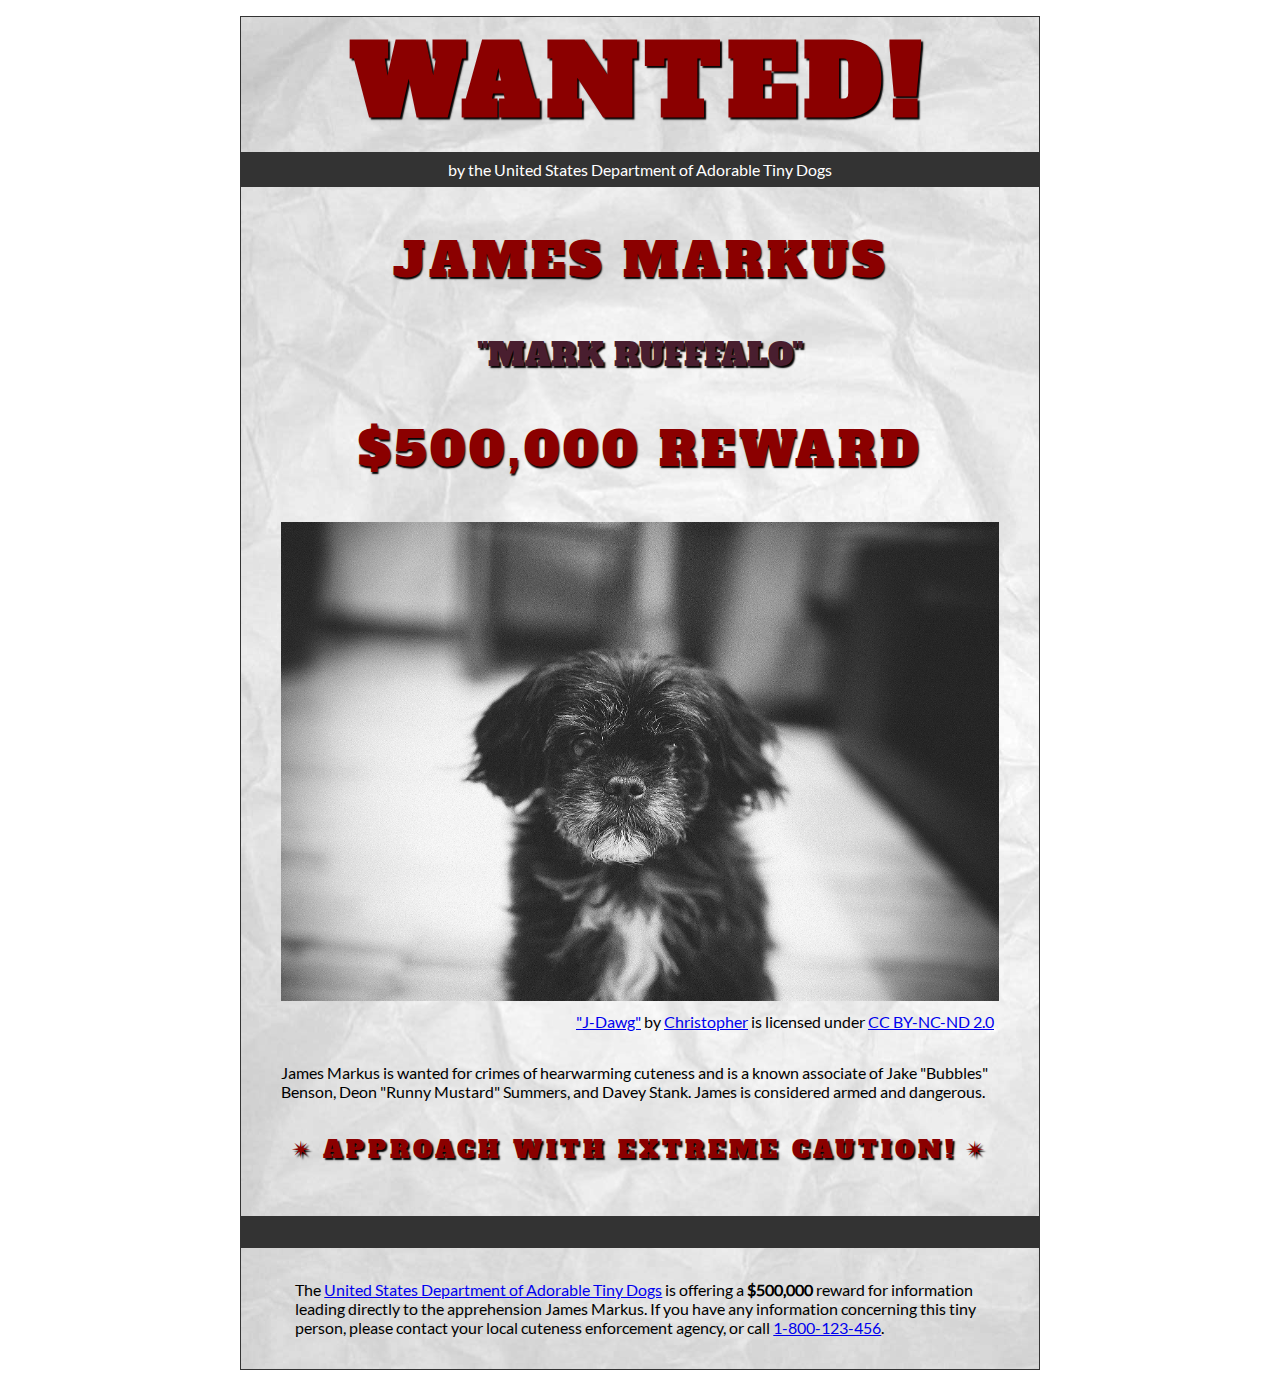
<file: wanted-poster/index.html>
<!DOCTYPE html>
<html lang="en">
    <head>
        <meta charset="utf-8">
        <meta name="viewport" content="width=device-width, initial-scale=1.0">
        <meta name="author" content="Kristin Gratzer">
        
<!-- Add the link element to tell the browser what file to use for style information. -->
        <link rel="stylesheet" type="text/css" href="css/style.css">
        <title>Wanted | Jame Markus</title>
    </head>
    <body>
        <main>
            <header>
                <h1>Wanted!</h1>
                <h5>by the United States Department of Adorable Tiny Dogs</h5>
                <h2>James Markus</h2>
                <h3>"Mark Rufffalo"</h3>
            </header>
            <section>
                <h2>$500,000 Reward</h2>
                <figure>
                    <img src="images/j-dawg.jpg" alt="cute dog mug shot">
                    <figcaption>
                    <a href="https://www.flickr.com/photos/christopherf/12476805405/sizes/h/">"J-Dawg"</a> by 
                    <a href="https://www.flickr.com/photos/christopherf/">Christopher</a>
                    is licensed under <a href="https://creativecommons.org/licenses/by-sa/2.0/?ref=ccsearch&atype=html" style="margin-right: 5px;">CC BY-NC-ND 2.0</a>
                </figcaption>
                </figure>
                <p>
                    James Markus is wanted for crimes of hearwarming cuteness and is a known associate of Jake "Bubbles" Benson, Deon "Runny Mustard" Summers, and Davey Stank. James is considered armed and dangerous.
                </p>
            </section>
            <section>
               <h4><span>&#10036;</span>Approach with extreme caution!<span>&#10036;</span></h4>
            </section>
            <footer>
            <p>The <a href="https://www.usdatd.org">United States Department of Adorable Tiny Dogs</a> is offering a <strong>$500,000</strong> reward for information leading directly to the apprehension James Markus. If you have any information concerning this tiny person, please contact your local cuteness enforcement agency, or call <a href="tel:1-800-123-456">1-800-123-456</a>.</p>
        </footer>
        </main>
    </body>
</html>
</file>
<file: css/style.css>
/* || General Setup */

@import url('https://fonts.googleapis.com/css?family=Lato:400,400i,900,900i|Roboto+Condensed:400,400i,700|Roboto:400,400i,900|Shadows+Into+Light');

html {
    margin: 0;
    padding: 0;
    font-size: 16px;
    background-color: #FFFFFF;
}

body {
    max-width:1200px;
    margin:0 auto;
    padding:1rem 2rem;    
    color:#111;
    font-family: 'Roboto Condensed', sans-serif;
       
} 

header {
    border-bottom: .0625rem solid #333;
    margin-bottom:4rem;
    padding-bottom:2rem;
  
}
 
h1 {
    font-size: 6rem;
    font-weight:100;
    color: #333;
    font-family: Lato, sans-serif;
    text-shadow:2px 2px 3px #333;      
    margin:0;
}

h1 span {
    color:#8C2B3F;
}

h2 {
    
    font-size:2rem;
    margin-top:0;
    font-weight:100;
    font-family:'Lato', sans-serif;
    
}

p, li {
  font-size: 1rem;
  line-height: 1.5;
}

blockquote {
    
    border-top:.0625rem solid #333;
    border-bottom:.0625rem solid #333;
    margin:2rem 0;
    padding:2rem 4rem;
    text-align:center;
    font-style:italic;
}

nav {
      float:left;
      display: flex;
      flex-wrap:wrap;
      flex-direction: column;
      width:14rem;
      border:.0625rem solid #333;
      background-color:#8FB0D0;
      position:absolute;
}

nav img {
    width:100%;
    border-bottom:.0625rem solid #333;
}

nav p {
    margin:0;
    padding:1rem;
    font-size:.75rem;
    background-color:#242F40;
    color:#B1BED3;
    border-top:.0625rem solid #333;
}

nav p a {
    
    color:#B1BED3;
}

nav p a:hover,
figcaption a:hover {
    color:#495F83;
    text-decoration:none;
}

nav ul {
    border-bottom:.0625rem solid #333;
    list-style-type:none;
    margin:0;
    padding:0;
}

nav ul a {
    display: block;
    font-size: 1.5rem;
    line-height: 1.7;
    padding:.75rem 1.25rem;
    text-decoration: none;
    color: #333;
    font-family:'Roboto', sans-serif;
}

nav :nth-child(2) {
    margin-top:0;
}

nav a:hover {
  color:#FFF;
    background-color:#333;
}

nav a:active {
    color:#FFF;
    font-style: italic;
    background-color:#333;
}

/* || main layout */

main {
    padding-left:2%;
    padding-right:2%;
    margin-left:14rem;
}

section {
    margin-bottom:.5%;
}

aside {
    display:flex;
}

figure {
    
    background-color:#242F40;
}

/* || Media */

.fig-1 {
    
    width:49%;
    margin-left:0;
    margin-right:1%;
}

.fig-2 {
    
    width:49%;
    margin-right:0;
    margin-left:1%;
}

figure img {
  width: 100%;
  margin:0;   
}

figcaption {
    font-size:.75rem;
    padding:.5rem;
    margin:0;
    background-color:#242F40;
    color:#B1BED3;
}

figcaption a {
    
    font-size:.75rem;
    color:#B1BED3;
}

figure video,
figure iframe {
    border:none;
    background-color:#000;
}

/* || Written Content */

article {
  margin:0;
}

article>p {
  margin-top:0;
}

article>p>a {
    
    color:darkblue;
}

/* || Footer Layout */

footer {
    clear:both;
    overflow:auto;
    margin:3% 2%;
    border-top: 1px solid #333;
}

.copyright {
    font-size:.75rem;
    text-align:right;
}

footer a {
    font-size:.75rem;
    color:darkblue;
}

article p a:hover,
footer a:hover {
  text-decoration:none;
  color:#495F83;
}

.return {
    font-size:.75rem;
    float:left;
}
</file>
<file: blog/css/style.css>
/* TO GET AN IDEA OF THE CSS YOU WILL LIKELY BE USING, SEE THE LISTS BELOW. */

        /* 
        
        Spacing 

            - padding (shorthand and/or specific properties like padding-bottom, etc.)

            - margin, (shorthand and/or specific properties like margin-top, etc.)

            - letter-spacing, word-spacing, line-height

            - width, max-width, min-width
            - height, max-height, min-height

        Typography 

            - font-family, font-size, font-style, font-weight

            - text-decoration, text-align

            - color

            - text-shadow, text-transform

        Box, Layout and Border 

            - border (shorthand and/or specific properties like border-top, border-bottom-radius, border-width, etc.)

            - box-shadow

            - display, float, align-items, align-content

            - grid-template-columns, grid-column-gap

            - transform

        Other

            - :nth()-child (to target specific child elements)

            - :focus, :hover, :active (to target link states)

            - @font-face or @import (to import typefaces)

        */


/* ------ START WRITING YOUR CODE BELOW ------ */

/*  IMPORTED FONTS  */

@font-face {
    font-family: "ultra";
    src: url('../fonts/serif/ultra-regular.ttf') format('truetype');
    font-weight: normal;
    font-style: normal;
}

@font-face {
    font-family: 'roboto';
    src: url(../fonts/sans-serif/roboto-regular.ttf) format('truetype');
    font-weight: normal;
    font-style: normal;
}

@font-face {
    font-family: 'lato';
    src: url(../fonts/sans-serif/lato-regular.ttf) format('truetype');
    font-weight: normal;
    font-style: normal;
}

/*  TYPOGRAPHY  */

p {
    font-family: lato, Arial, sans-serif;
}

h1, h2, h3, h4 {
    font-family: roboto, Helvetica, sans-serif;
    letter-spacing: 0.0325rem;
}

h1 {
    font-size: 3rem;
    letter-spacing: 0.25rem;
    transform: rotate(-5deg);
}

.highlight {
    display: inline-block;
    font-family: ultra, Georgia, serif;
    border: 1px solid black;
    padding: 1rem 2rem;
    border-radius: 0.3rem;
    border-top-left-radius: 1rem;
    border-bottom-right-radius: 1rem;
    color: #A6978A;
    background-color: bisque;
    box-shadow: 5px 5px 4px -1px #888;
}

/*  GENERAL SETUP AND DEFAULTS  */

* {
    box-sizing: border-box;
}

html {
    font-size:16px;
}

body {
    margin: 1.5rem auto;
    width:90%;
    min-width:56.25rem;
}

/*  LAYOUT  */

header {
    padding: 0.5rem 0rem 1rem 0rem;
}

nav {
    margin-top: 3rem;
}

.main-section {
    display: grid;
    grid-template-columns: 4fr 1fr;
    grid-gap: 1rem;
}

article {
    grid-column: 1 / 2;
    grid-row: 1;
}

aside {
    grid-column: 2 / 3;
    grid-row: 1;
    border-left: 1px solid black;
    padding-left: 1rem;
}

aside p {
    border-bottom: 1px solid black;
    padding-bottom: 0.75rem;
}

.subsection {
    display: flex;
}

/*IMAGES AND FIGURES*/

img {
    width: 100%;
}

figure {
    margin: 0px;
}

.article-image {
    width: 33%;
    float: left;
    margin-right: 1rem;
}

.subsection {
    margin: 1rem 0rem;
}

.subsection figure {
    margin: 0rem 0.25rem;
    background-color: #A6978A;
}

.subsection figure figcaption {
    padding: 0.5rem 0.5rem;
}

button {
    font-size: 2rem;
    color: #A6978A;
    background-color: bisque;
    box-shadow: 5px 5px 4px -1px #888;
}

.expand {
    font-size: 0.2rem;
}

/*LINKS AND NAV*/

a{
    text-decoration: none;
}

nav a {
    display: inline-block;
    padding: 1.25rem 2rem;
    font-size: 1.5rem;
    font-family: lato, Arial, sans-serif;
    color: #28234B
}

nav {
    border-top: 1px solid black;
    border-bottom: 1px solid black;
}

nav a:focus, nav a:hover {
    color: burlywood;
    text-decoration: line-through;
    transform: rotate(5deg);
}
</file>
<file: homepage-overhaul/css/style.css>
/* || General Setup */

@import url('https://fonts.googleapis.com/css?family=Lato:400,400i,900,900i|Roboto+Condensed:400,400i,700|Roboto:400,400i,900|Shadows+Into+Light');

html {
    margin: 0;
    padding: 0;
    font-size: 16px;
    background-color: #FFFFFF;
}

body {
    max-width:1200px;
    margin:0 auto;
    padding:1rem 2rem;    
    color:#111;
    font-family: 'Roboto Condensed', sans-serif;
       
} 

header {
    border-bottom: .0625rem solid #333;
    margin-bottom:4rem;
    padding-bottom:2rem;
  
}
 
h1 {
    font-size: 6rem;
    font-weight:100;
    color: #333;
    font-family: Lato, sans-serif;
    text-shadow:2px 2px 3px #333;      
    margin:0;
}

h1 span {
    color:#8C2B3F;
}

h2 {
    
    font-size:2rem;
    margin-top:0;
    font-weight:100;
    font-family:'Lato', sans-serif;
    
}

p, li {
  font-size: 1rem;
  line-height: 1.5;
}

blockquote {
    
    border-top:.0625rem solid #333;
    border-bottom:.0625rem solid #333;
    margin:2rem 0;
    padding:2rem 4rem;
    text-align:center;
    font-style:italic;
}

nav {
      float:left;
      display: flex;
      flex-wrap:wrap;
      flex-direction: column;
      width:14rem;
      border:.0625rem solid #333;
      background-color:#8FB0D0;
      position:fixed;
}

nav img {
    width:100%;
    border-bottom:.0625rem solid #333;
}

nav p {
    margin:0;
    padding:1rem;
    font-size:.75rem;
    background-color:#242F40;
    color:#B1BED3;
    border-top:.0625rem solid #333;
}

nav p a {
    
    color:#B1BED3;
}

nav p a:hover,
figcaption a:hover {
    color:#495F83;
    text-decoration:none;
}

nav ul {
    border-bottom:.0625rem solid #333;
    list-style-type:none;
    margin:0;
    padding:0;
}

nav ul a {
    display: block;
    font-size: 1.5rem;
    line-height: 1.7;
    padding:.75rem 1.25rem;
    text-decoration: none;
    color: #333;
    font-family:'Roboto', sans-serif;
}

nav :nth-child(2) {
    margin-top:0;
}

nav a:hover {
  color:#FFF;
    background-color:#333;
}

nav a:active {
    color:#FFF;
    font-style: italic;
    background-color:#333;
}

/* || main layout */

main {
    padding-left:2%;
    padding-right:2%;
    margin-left:14rem;
}

section {
    margin-bottom:.5%;
}

aside {
    display:flex;
}

figure {
    
    background-color:#242F40;
}

/* || Media */

.fig-1 {
    
    width:49%;
    margin-left:0;
    margin-right:1%;
}

.fig-2 {
    
    width:49%;
    margin-right:0;
    margin-left:1%;
}

figure img {
  width: 100%;
  margin:0;   
}

figcaption {
    font-size:.75rem;
    padding:.5rem;
    margin:0;
    background-color:#242F40;
    color:#B1BED3;
}

figcaption a {
    
    font-size:.75rem;
    color:#B1BED3;
}

figure video,
figure iframe {
    border:none;
    background-color:#000;
}

/* || Written Content */

article {
  margin:0;
}

article>p {
  margin-top:0;
}

article>p>a {
    
    color:darkblue;
}

/* || Footer Layout */

footer {
    clear:both;
    overflow:auto;
    margin:3% 2%;
    border-top: 1px solid #333;
}

.copyright {
    font-size:.75rem;
    text-align:right;
}

footer a {
    font-size:.75rem;
    color:darkblue;
}

article p a:hover,
footer a:hover {
  text-decoration:none;
  color:#495F83;
}

.return {
    font-size:.75rem;
    float:left;
}
</file>
<file: planets-table/css/style.css>
html {
  font-family: sans-serif;
    font-size:16px;
}

header, 
main {
    
    margin:0 auto;
    width:80%;
}

table {
  border-collapse: collapse;
  border: 2px solid rgb(200,200,200);
  letter-spacing: 1px;
  font-size: 0.75rem;
    width:100%;
    max-width:1920px;
}

td, th {
  border: 1px solid rgb(190,190,190);
  padding: .625rem 1.25rem;
}

th {
  background-color: rgb(235,235,235);
}

td {
  text-align: center;
}

tr:nth-child(even) td {
  background-color: rgb(250,250,250);
}

tr:nth-child(odd) td {
  background-color: rgb(245,245,245);
}

col:nth-child(2) {
    border:2px solid #000;
}

caption {
  padding: .625rem;
}

img {
    
    width:100%; max-width:4.53125rem;
    
}
</file>
<file: wanted-poster/css/style.css>
/* Imported Typeface Files */

@font-face {
    font-family:Lato;
    src: url(../fonts/lato-regular.ttf);
    font-style:normal;
    font-weight:normal;
}
@font-face {

    font-family:Alfa Slab One;
    src: url(../fonts/alfa-slab-one-regular.ttf);
    font-style:normal;
    font-weight:normal;
}


/* Root */

html {
    font-size:16px;
}


/* Body & Main  */

body {
    font-family:Lato, Arial, sans-serif;
    font-size:1rem;
    padding:1rem;
    min-width:39rem;
    max-width:50rem;
    margin:0 auto;
}
main {
    background-color:#ddd;
    background-image:url(../images/wrinkled-white-paper-background.jpg);
    background-size:cover;
    background-repeat: no-repeat;
    border:1px solid #333;
}

/* ------ START WRITING YOUR CODE BELOW THIS LINE ------ */

/* NO changes should be made to any of the code above. */

/* The first heading style rule has been completed for you. Examine it carefully
   to get an idea of some of the style properties you will need to use; then
   complete the style code according to the instructions in Canvas. */

/* NOTE: While you will be using some of the same CSS properties, the VALUES 
   may need to be different in order to style the page correctly. */


/* Headings  */

h1 {
    text-transform: uppercase;
    font-size:6rem;
    margin: 0;
    letter-spacing: .5rem;
    color:darkred;
    text-shadow:.09375rem .09375rem .09375rem #000;
    font-family:'Alfa Slab One', Garamond, serif;
    text-align:center;
}

h2 {
    text-transform: uppercase;
    color:darkred;
    text-shadow:.09375rem .09375rem .09375rem #000;
    font-family:'Alfa Slab One', Garamond, serif;
    text-align:center;
    font-weight: normal;
    font-size: 3rem;
    letter-spacing: 0.25rem;
}

h3 {
    text-transform: uppercase;
    color:rgb(73, 30, 47);
    text-shadow:.09375rem .09375rem .09375rem #000;
    font-family:'Alfa Slab One', Garamond, serif;
    text-align:center;
    font-size: 2rem;
    font-weight: normal;
}

h4 {
    text-transform: uppercase;
    color:darkred;
    text-shadow:.09375rem .09375rem .09375rem #000;
    font-family:'Alfa Slab One', Garamond, serif;
    text-align:center;
    font-size: 1.5rem;
    letter-spacing: 0.25rem;
    font-weight: normal;
    padding-bottom: 1.125rem;
}

h5 {
    font-size: 1rem;
    margin-top: 0.25rem;
    padding: 0.5rem;
    background-color: #333;
    color: #fff;
    font-weight: normal;
    text-align: center;
}

/* Section & Paragraph */

section {
    margin-top: 0.5rem;
}

p {
    margin: 1rem auto;
    padding: 0 1rem;
    width: 90%;
    text-align: left;
}

/* Image & Figure */

img {
    width: 100%;
    margin: 0 auto;
    max-width: 50rem;
}

figure{
    margin-bottom: 2rem;
}

figcaption {
    padding-top: 0.5rem;
    text-align: right;
}

h4>span {
    padding: 0 0.5rem;
}

/* Footer */

footer {
    padding: 1rem;
    border-top: 2rem solid #333;
}
</file>
